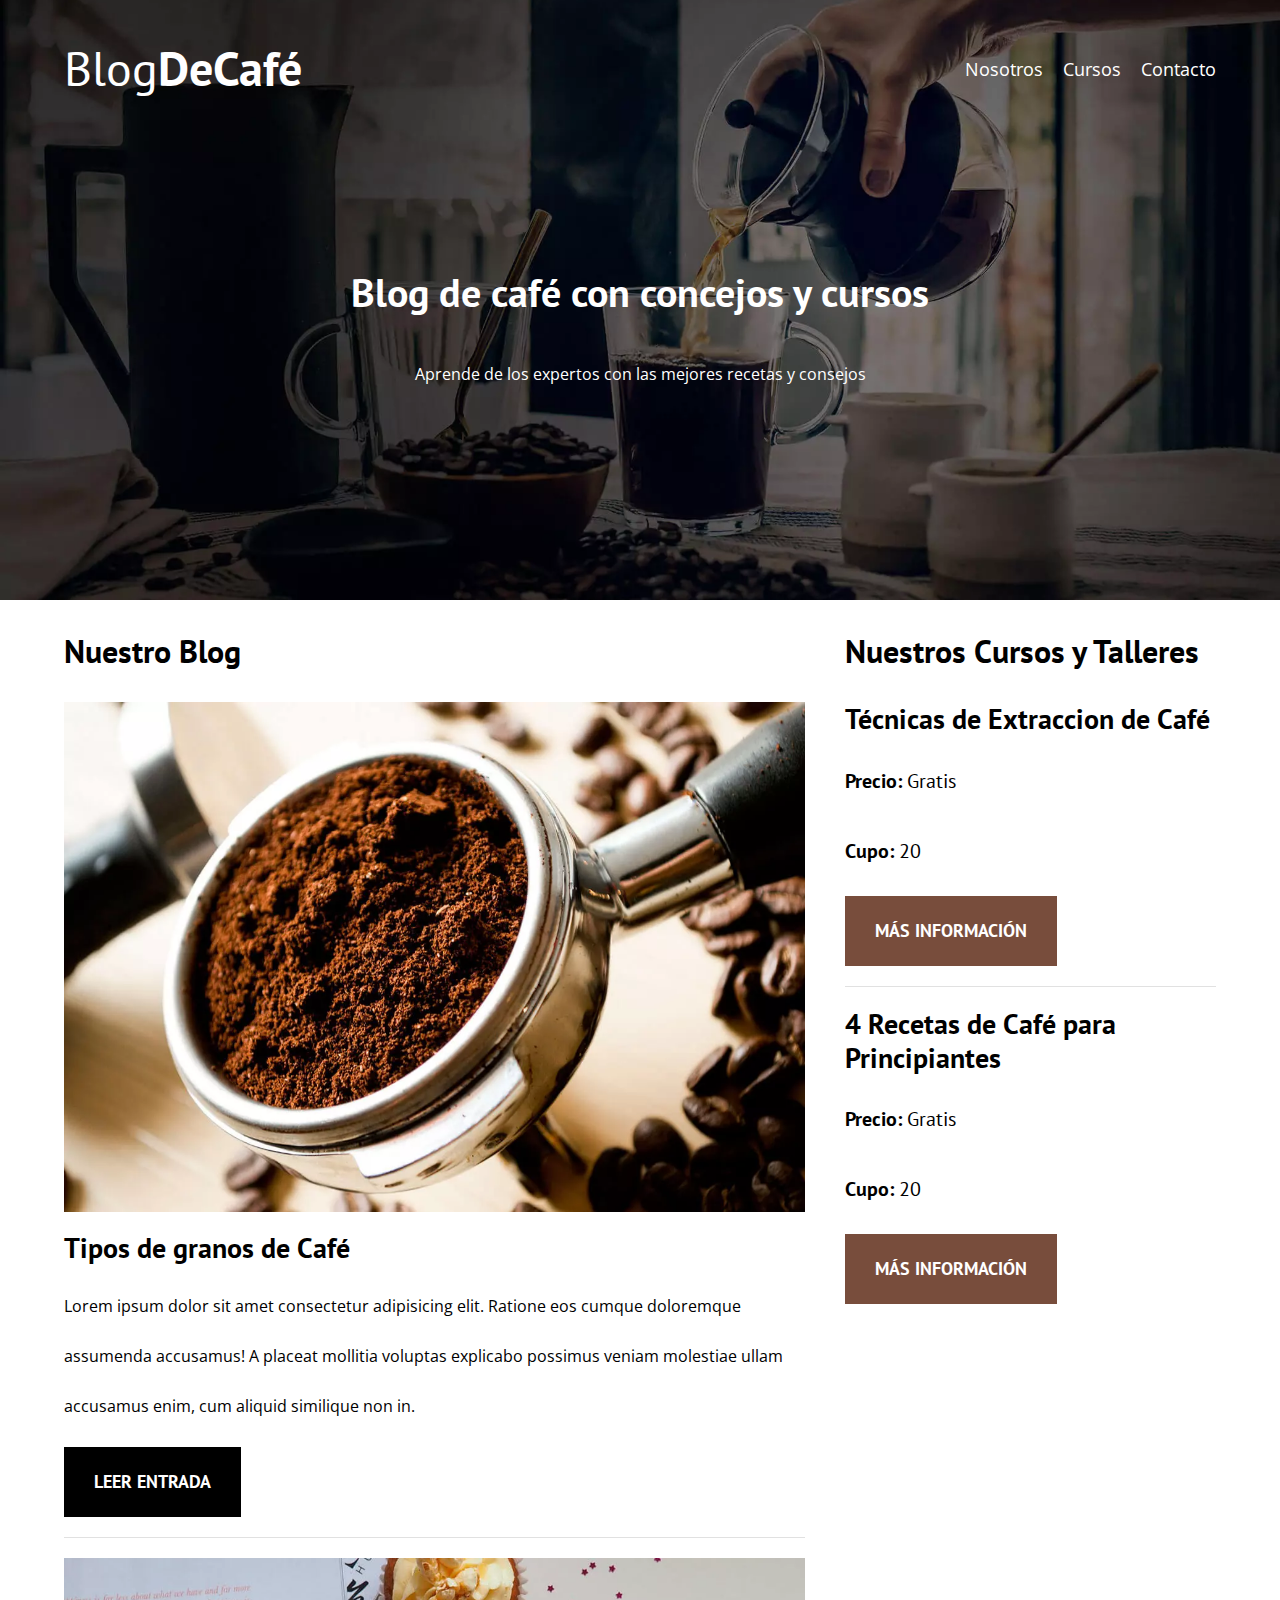
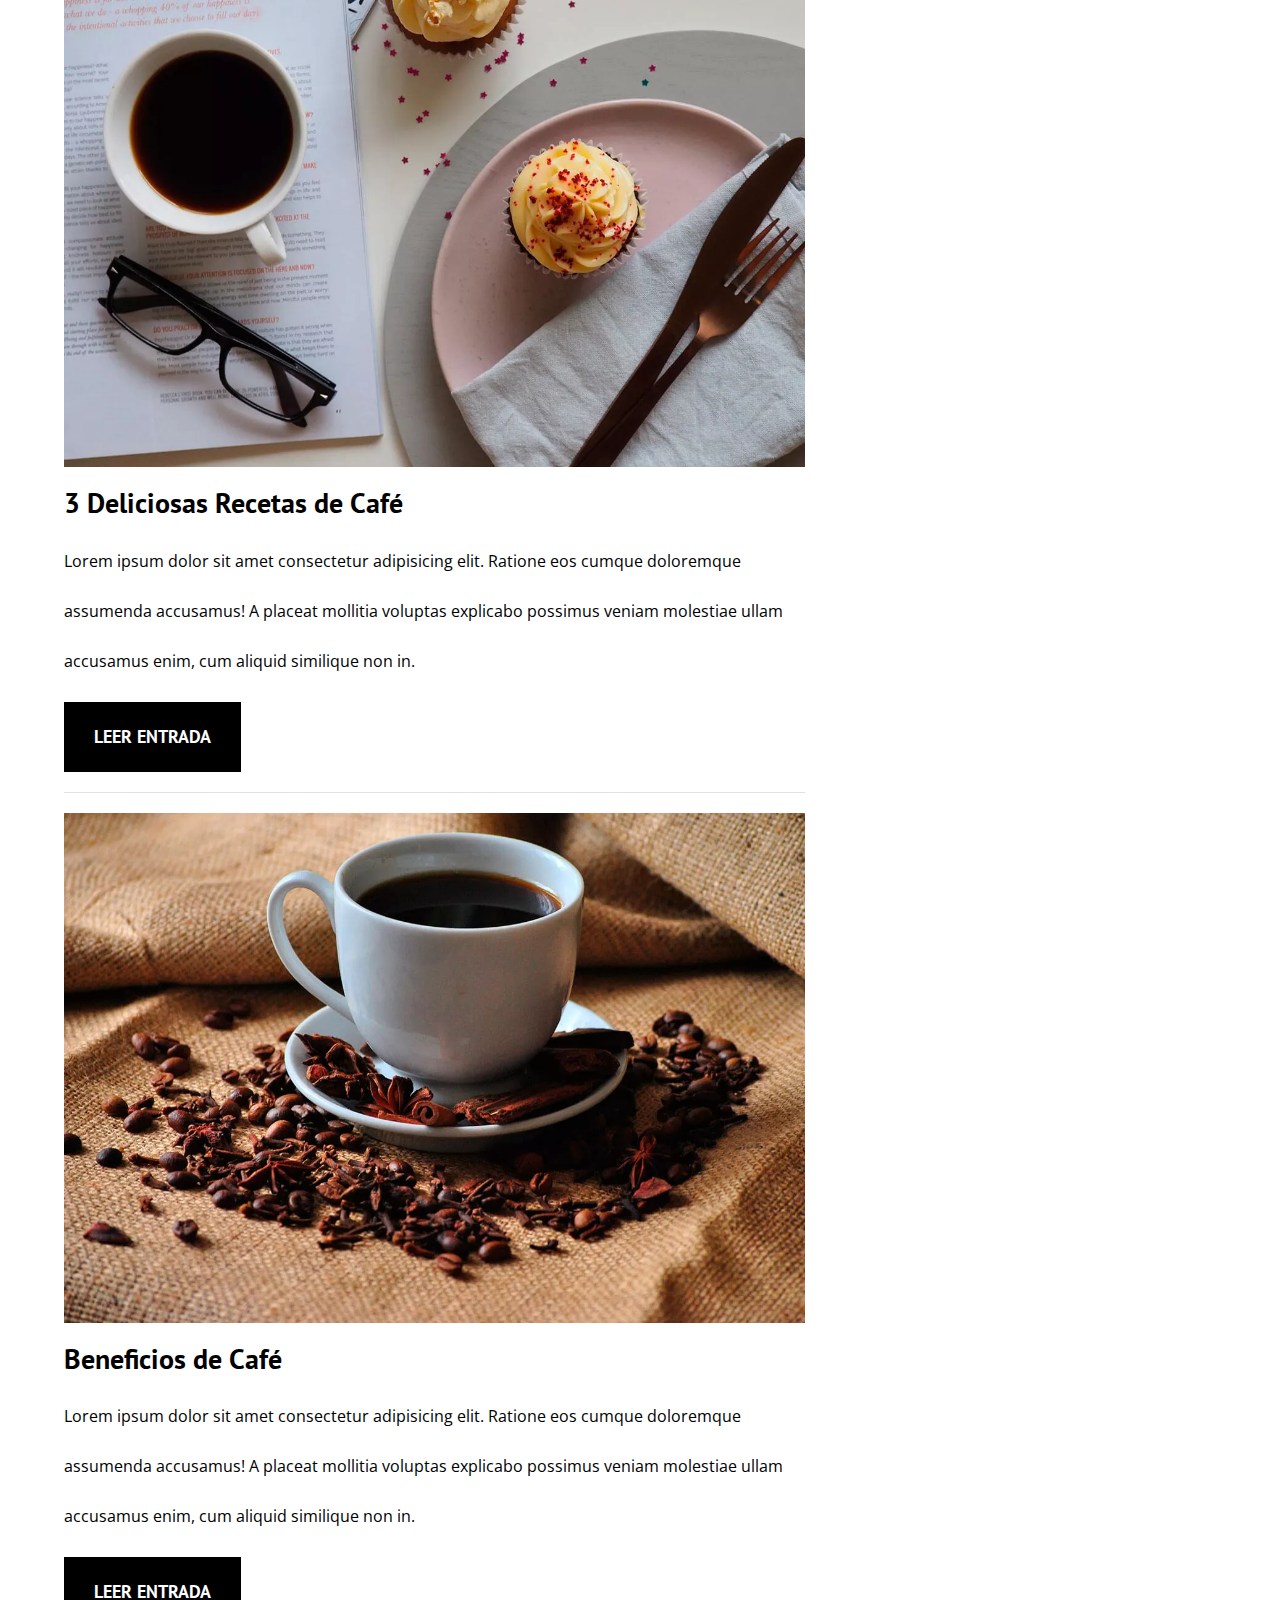
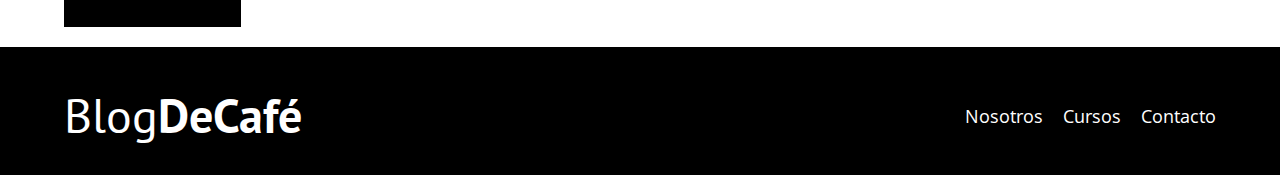
<file: index.html>
<!DOCTYPE html>
<html lang="en">

<head>
    <meta charset="UTF-8">
    <meta http-equiv="X-UA-Compatible" content="IE=edge">
    <meta name="viewport" content="width=device-width, initial-scale=1.0">
    <title>BlogdeCafé</title>

    <!-- Prefetch -->

    <link rel="Prefetch" href="nosotros.html" as="document">

    <!-- Preload -->
    
    <link rel="Preload" href="css/normalice.css" as="style">
    <link rel="stylesheet" href="css/normalice.css">

    <link rel="Preload" href="css/style.css" as="style">
    <link rel="stylesheet" href="css/style.css">

    <link rel="Preload" href="https://fonts.googleapis.com/css2?family=Open+Sans&family=PT+Sans:wght@400;700&display=swap" as="font" crossorigin="crossorigin">
    <link href="https://fonts.googleapis.com/css2?family=Open+Sans&family=PT+Sans:wght@400;700&display=swap" rel="stylesheet"> <!-- fuente-->

    <!--<link rel="Preload" href="img/blog1.jpg" as="image">-->

</head>

<body>
    <header class="header">
        <div class="contenedor">
            <!-- contenedor para que el contenido este centrado y que no se expanda a las orillas -->
            <div class="barra">
                <a class="logo" href="index.html">
                    <h1 class="logo__nombre no-margin centrar-texto">Blog<span class="logo__sombreado">DeCafé</span>
                    </h1>
                </a>
                <nav class="navegacion">
                    <a href="nosotros.html" class="navegacion__enlace">Nosotros</a>
                    <a href="cursos.html" class="navegacion__enlace">Cursos</a>
                    <a href="contactos.html" class="navegacion__enlace">Contacto</a>
                </nav>
            </div>
        </div>
        <div class="header__texto">
            <h2 class="header__texto--h2">Blog de café con concejos y cursos</h2>
            <p>Aprende de los expertos con las mejores recetas y consejos</p>
        </div>
    </header>

    <div class="contenedor contenido-principal">
        <main class="blog">
            <h3>Nuestro Blog</h3>
            <article class="entrada">
                <div class="entrada__imagen">
                    <picture>
                        <source loading="lazy" srcset="img/blog1.webp" type="image/webp">
                        <img loading="lazy" src="img/blog1.jpg" alt="imagen blog">
                    </picture>
                </div>
                <div class="entrada__contenido">
                    <h4 class="no-margin">Tipos de granos de Café</h4>
                    <p>Lorem ipsum dolor sit amet consectetur adipisicing elit. Ratione eos cumque doloremque assumenda
                        accusamus! A placeat mollitia voluptas explicabo possimus veniam molestiae ullam accusamus enim,
                        cum aliquid similique non in.</p>
                        <a href="entrada.html" class="boton boton__primario">Leer Entrada</a>
                </div>
            </article>
            <article class="entrada">
                <div class="entrada__imagen">
                    <picture>
                        <source loading="lazy" srcset="img/blog2.webp" type="image/webp">
                        <img loading="lazy" src="img/blog2.jpg" alt="imagen blog">
                    </picture>
                </div>
                <div class="entrada__contenido">
                    <h4 class="no-margin">3 Deliciosas Recetas de Café</h4>
                    <p>Lorem ipsum dolor sit amet consectetur adipisicing elit. Ratione eos cumque doloremque assumenda
                        accusamus! A placeat mollitia voluptas explicabo possimus veniam molestiae ullam accusamus enim,
                        cum aliquid similique non in.</p>
                        <a href="entrada.html" class="boton boton__primario">Leer Entrada</a>
                </div>
            </article>
            <article class="entrada">
                <div class="entrada__imagen">
                    <picture>
                        <source loading="lazy" srcset="img/blog3.webp" type="image/webp">
                        <img loading="lazy" src="img/blog3.jpg" alt="imagen blog">
                    </picture>
                </div>
                <div class="entrada__contenido">
                    <h4 class="no-margin">Beneficios de Café</h4>
                    <p>Lorem ipsum dolor sit amet consectetur adipisicing elit. Ratione eos cumque doloremque assumenda
                        accusamus! A placeat mollitia voluptas explicabo possimus veniam molestiae ullam accusamus enim,
                        cum aliquid similique non in.</p>
                        <a href="entrada.html" class="boton boton__primario">Leer Entrada</a>
                </div>
            </article>
        </main>
        <aside class="sidebar">
            <!-- porque tiene una barra al lado -->
            <h3>Nuestros Cursos y Talleres</h3>
            <ul class="cursos no-padding">
                <li class="widget-cursos">
                    <h4 class="no-margin">Técnicas de Extraccion de Café</h4>
                    <p class="widget-cursos__label">Precio: 
                        <span class="widget-cursos__info">Gratis</span> <!-- Span es bueno para modificar un p -->
                    </p>
                    <p class="widget-cursos__label">Cupo: 
                        <span class="widget-cursos__info">20</span> <!-- Span es bueno para modificar un p -->
                    </p>
                    <a href="entrada.html" class="boton boton__secundario">Más Información</a>
                </li>
                <li class="widget-cursos">
                    <h4 class="no-margin">4 Recetas de Café para Principiantes</h4>
                    <p class="widget-cursos__label">Precio: 
                        <span class="widget-cursos__info">Gratis</span> <!-- Span es bueno para modificar un p -->
                    </p>
                    <p class="widget-cursos__label">Cupo: 
                        <span class="widget-cursos__info">20</span> <!-- Span es bueno para modificar un p -->
                    </p>
                    <a href="entrada.html" class="boton boton__secundario">Más Información</a>
                </li>
            </ul>
        </aside>
    </div>
    <footer class="footer">
        <!-- se centra el contenido -->
        <div class="contenedor">
            <div class="barra">
                <a class="logo" href="index.html">
                    <h1 class="logo__nombre no-margin centrar-texto">Blog<span class="logo__sombreado">DeCafé</span>
                    </h1>
                </a>
                <nav class="navegacion">
                    <a href="nosotros.html" class="navegacion__enlace">Nosotros</a>
                    <a href="cursos.html" class="navegacion__enlace">Cursos</a>
                    <a href="contactos.html" class="navegacion__enlace">Contacto</a>
                </nav>
            </div>
        </div>
    </footer>
    <!-- Archivos JavaScript -->
    <script src="js/modernizr.js"></script>
</body>
</html>
</file>
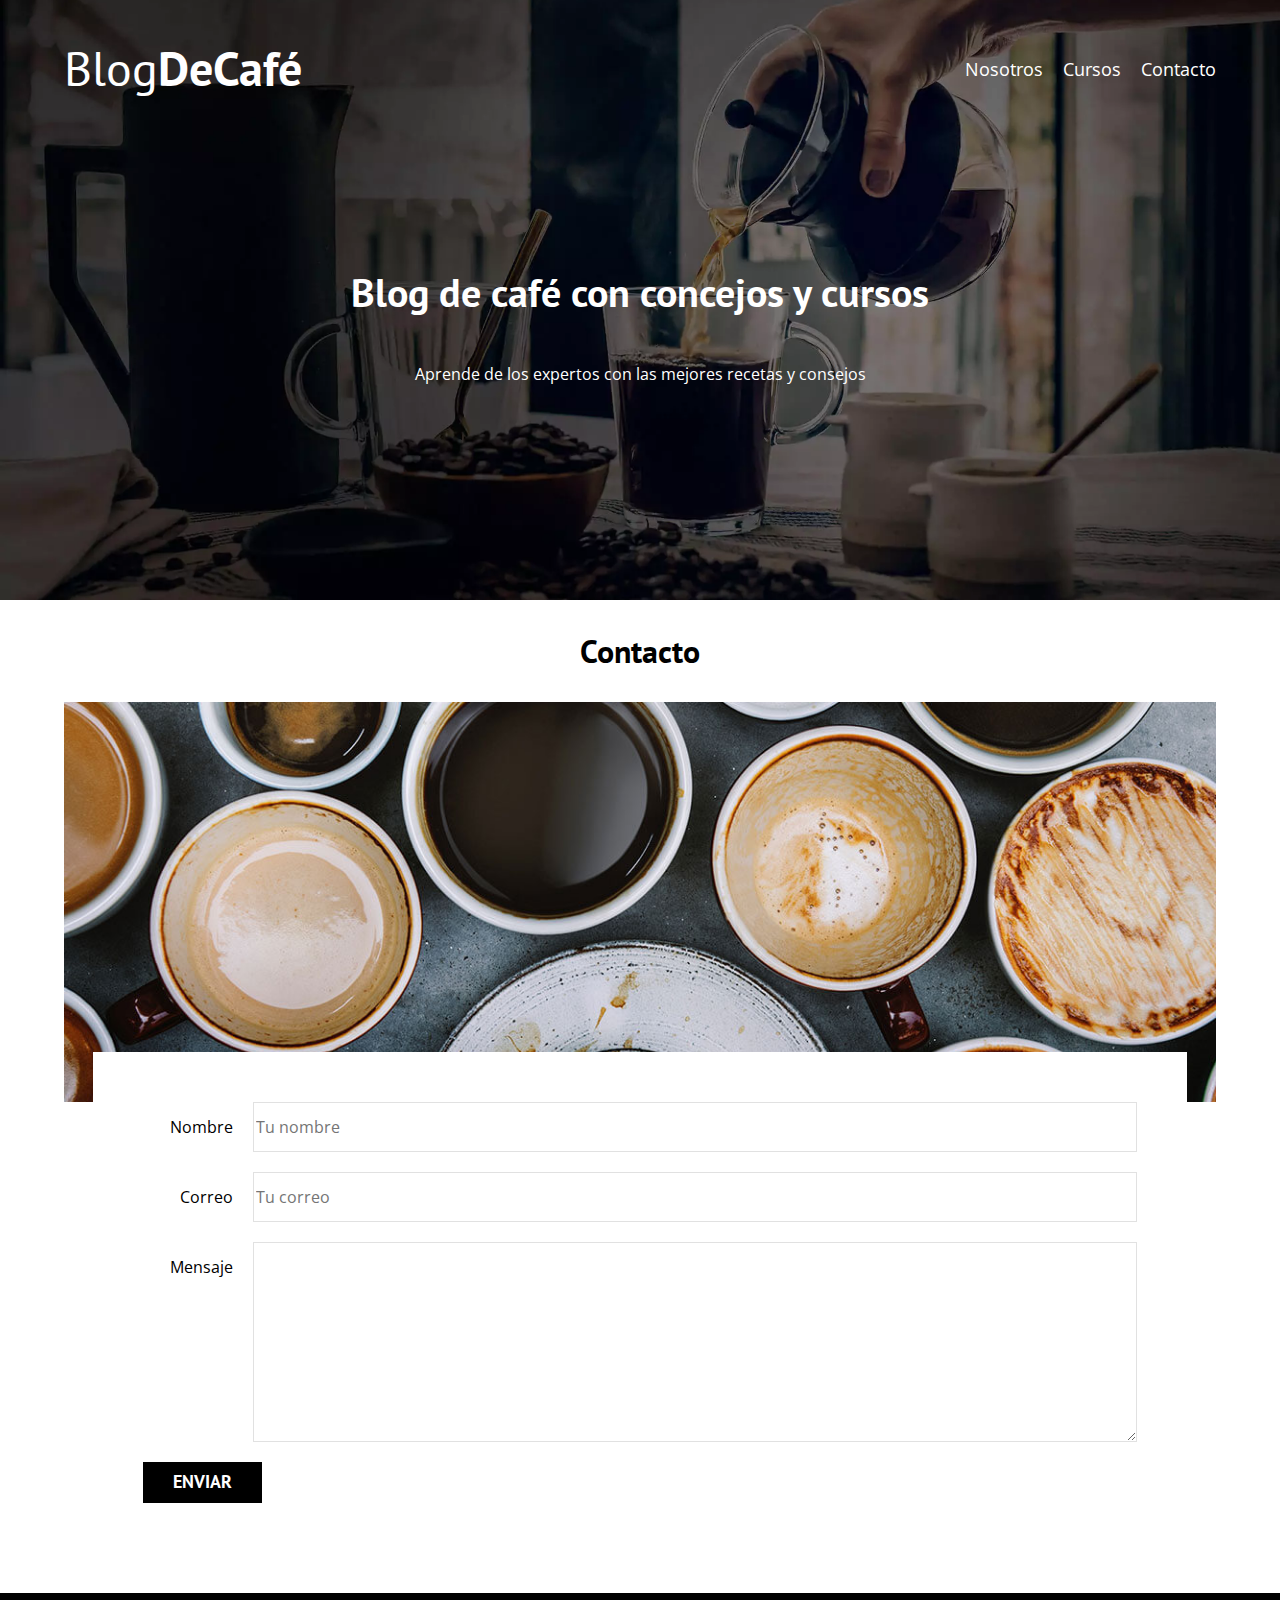
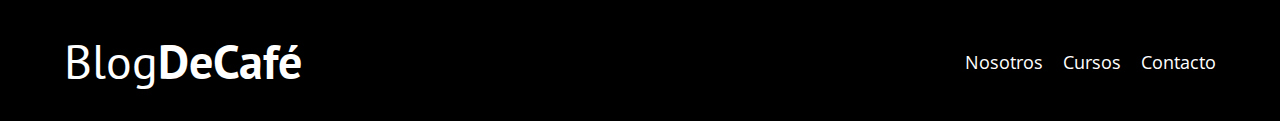
<file: contactos.html>
<!DOCTYPE html>
<html lang="en">

<head>
    <meta charset="UTF-8">
    <meta http-equiv="X-UA-Compatible" content="IE=edge">
    <meta name="viewport" content="width=device-width, initial-scale=1.0">
    <title>BlogdeCafé</title>
    <!-- Preload -->
    
    <link rel="Preload" href="css/normalice.css" as="style">
    <link rel="stylesheet" href="css/normalice.css">

    <link rel="Preload" href="css/style.css" as="style">
    <link rel="stylesheet" href="css/style.css">

    <link rel="Preload" href="https://fonts.googleapis.com/css2?family=Open+Sans&family=PT+Sans:wght@400;700&display=swap" as="font" crossorigin="crossorigin">
    <link href="https://fonts.googleapis.com/css2?family=Open+Sans&family=PT+Sans:wght@400;700&display=swap" rel="stylesheet"> <!-- fuente-->

</head>

<body>

    <header class="header">
        <div class="contenedor">
            <!-- contenedor para que el contenido este centrado y que no se expanda a las orillas -->
            <div class="barra">
                <a class="logo" href="index.html">
                    <h1 class="logo__nombre no-margin centrar-texto">Blog<span class="logo__sombreado">DeCafé</span>
                    </h1>
                </a>
                <nav class="navegacion">
                    <a href="nosotros.html" class="navegacion__enlace">Nosotros</a>
                    <a href="cursos.html" class="navegacion__enlace">Cursos</a>
                    <a href="contactos.html" class="navegacion__enlace">Contacto</a>
                </nav>
            </div>
        </div>
        <div class="header__texto">
            <h2 class="header__texto--h2">Blog de café con concejos y cursos</h2>
            <p>Aprende de los expertos con las mejores recetas y consejos</p>
        </div>
    </header>

    <main class="contenedor">
        <h3 class="centrar-texto">Contacto</h3>
        <div class="contacto-bg"></div>
        <form class="formulario">
            <div class="campo">
                <label class="campo__label" for="nombre">Nombre</label>
                <input 
                    class="campo__field"
                    type="text" 
                    placeholder="Tu nombre" 
                    id="nombre"
                >
            </div>
            <div class="campo">
                <label class="campo__label" for="email">Correo</label>
                <input 
                    class="campo__field"
                    type="email" 
                    placeholder="Tu correo" 
                    id="email"
                >
            </div>
            <div class="campo">
                <label  class="campo__label" for="mensaje">Mensaje</label>
                <textarea
                    class="campo__field campo__field--textarea" 
                    id="mensaje"
                ></textarea>
            </div>
            <div class="campo">
                <input type="submit" value="Enviar" class="boton boton__primario">
            </div>
        </form>
    </main>
    <footer class="footer">
        <!-- se centra el contenido -->
        <div class="contenedor">
            <div class="barra">
                <a class="logo" href="index.html">
                    <h1 class="logo__nombre no-margin centrar-texto">Blog<span class="logo__sombreado">DeCafé</span>
                    </h1>
                </a>
                <nav class="navegacion">
                    <a href="nosotros.html" class="navegacion__enlace">Nosotros</a>
                    <a href="cursos.html" class="navegacion__enlace">Cursos</a>
                    <a href="contactos.html" class="navegacion__enlace">Contacto</a>
                </nav>
            </div>
        </div>
    </footer>
    <!-- Archivos JavaScript -->
    <script src="js/modernizr.js"></script>
</body>

</html>
</file>
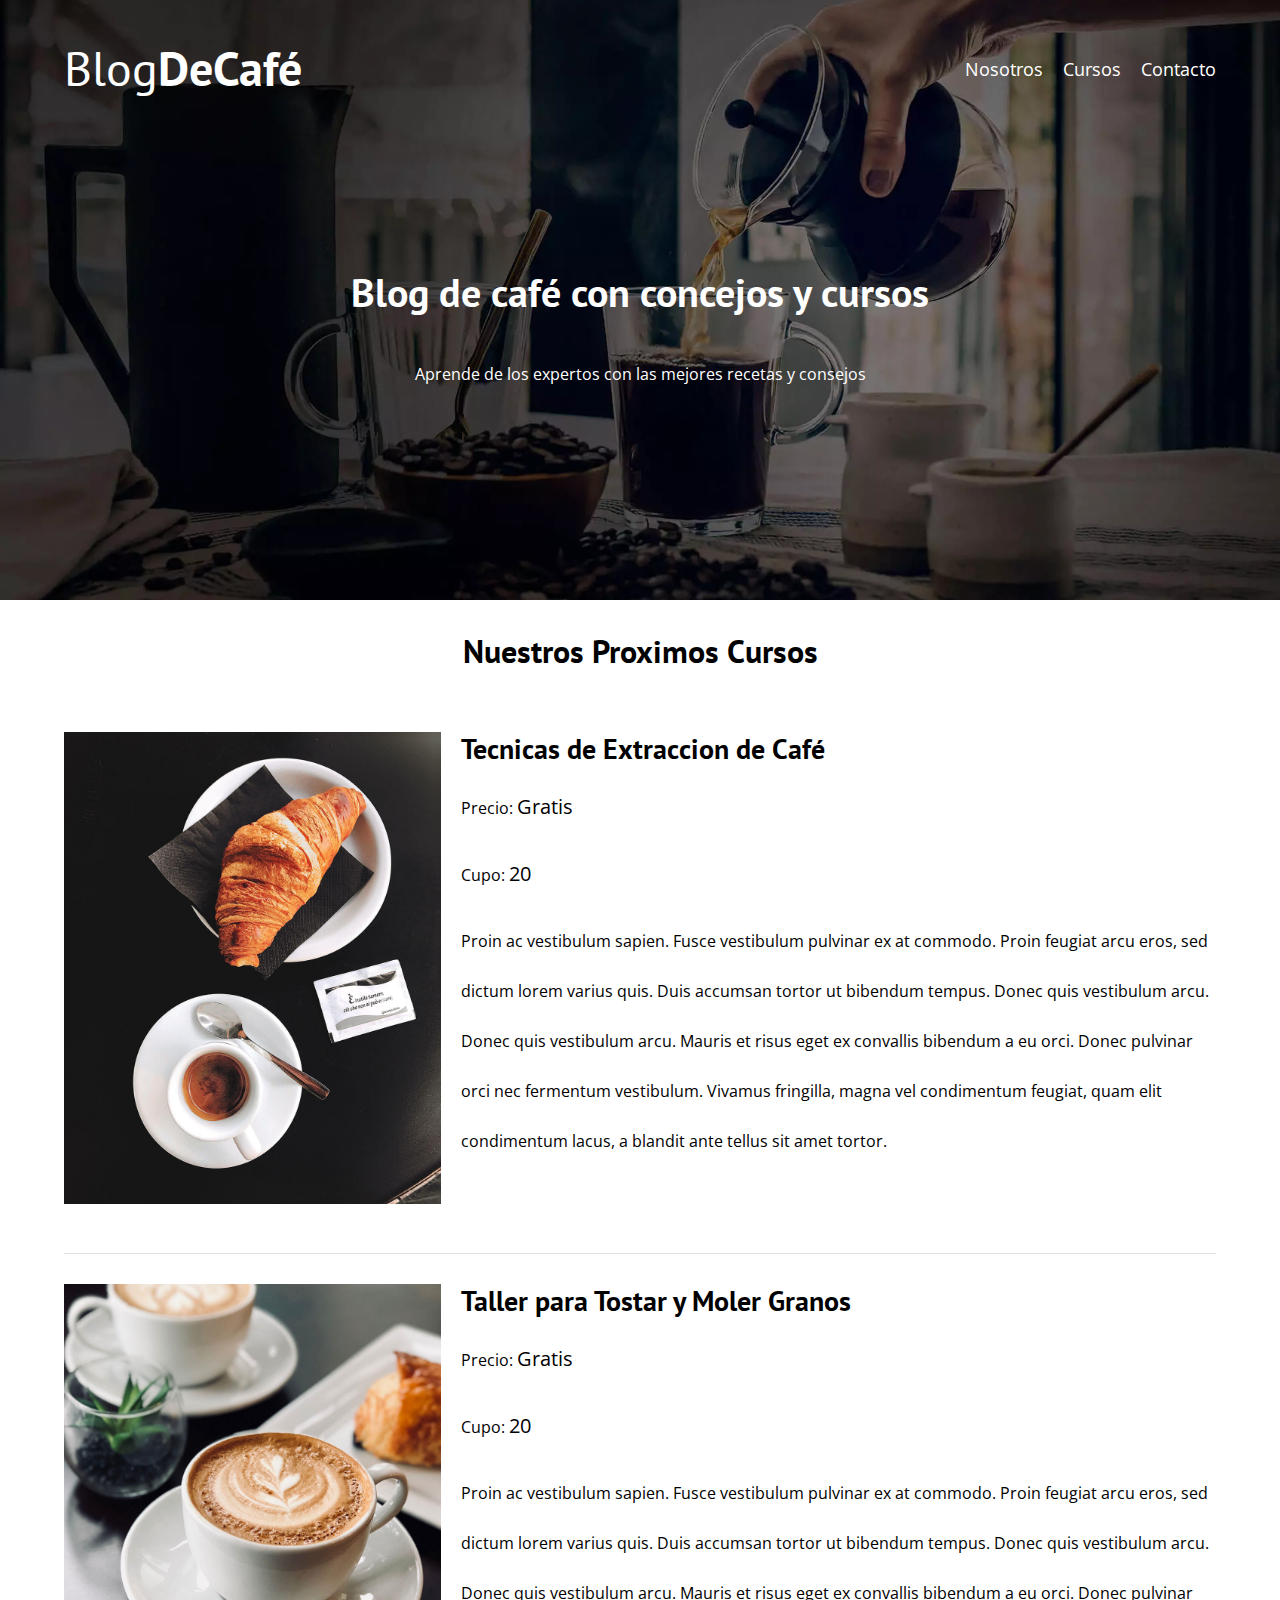
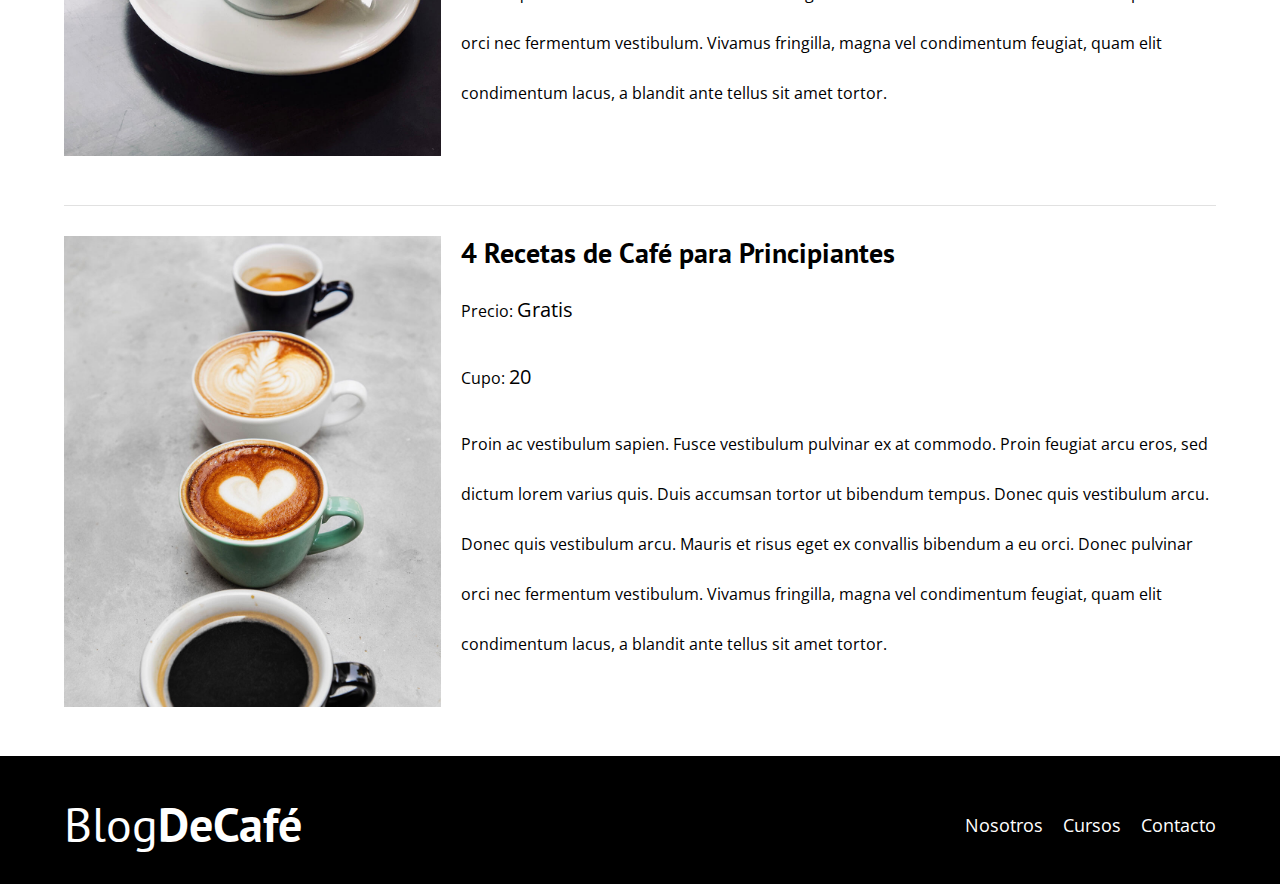
<file: cursos.html>
<!DOCTYPE html>
<html lang="en">

<head>
    <meta charset="UTF-8">
    <meta http-equiv="X-UA-Compatible" content="IE=edge">
    <meta name="viewport" content="width=device-width, initial-scale=1.0">
    <title>BlogdeCafé</title>
    <!-- Preload -->
    
    <link rel="Preload" href="css/normalice.css" as="style">
    <link rel="stylesheet" href="css/normalice.css">

    <link rel="Preload" href="css/style.css" as="style">
    <link rel="stylesheet" href="css/style.css">

    <link rel="Preload" href="https://fonts.googleapis.com/css2?family=Open+Sans&family=PT+Sans:wght@400;700&display=swap" as="font" crossorigin="crossorigin">
    <link href="https://fonts.googleapis.com/css2?family=Open+Sans&family=PT+Sans:wght@400;700&display=swap" rel="stylesheet"> <!-- fuente-->

</head>

<body>

    <header class="header">
        <div class="contenedor">
            <!-- contenedor para que el contenido este centrado y que no se expanda a las orillas -->
            <div class="barra">
                <a class="logo" href="index.html">
                    <h1 class="logo__nombre no-margin centrar-texto">Blog<span class="logo__sombreado">DeCafé</span>
                    </h1>
                </a>
                <nav class="navegacion">
                    <a href="nosotros.html" class="navegacion__enlace">Nosotros</a>
                    <a href="cursos.html" class="navegacion__enlace">Cursos</a>
                    <a href="contactos.html" class="navegacion__enlace">Contacto</a>
                </nav>
            </div>
        </div>
        <div class="header__texto">
            <h2 class="header__texto--h2">Blog de café con concejos y cursos</h2>
            <p>Aprende de los expertos con las mejores recetas y consejos</p>
        </div>
    </header>

    <main class="contenedor">
        <h3 class="centrar-texto">Nuestros Proximos Cursos</h3>

        <div class="curso">
            <div class="curso__imagen">
                <img src="img/curso1.jpg" alt="primer curso">
            </div><!-- cierra curso imagen -->
            <div class="curso__informacion">
                <h4 class="no-margin">Tecnicas de Extraccion de Café</h4>
                <p class="curso__label">Precio:
                    <span class="curso__info">Gratis</span> <!-- Span es bueno para modificar un p -->
                </p>
                <p class="curso__label">Cupo:
                    <span class="curso__info">20</span> <!-- Span es bueno para modificar un p -->
                </p>
                <p class="curso__descripcion">
                    Proin ac vestibulum sapien. Fusce vestibulum pulvinar ex at commodo. Proin feugiat arcu eros, sed
                    dictum lorem varius quis. Duis accumsan tortor ut bibendum tempus. Donec quis vestibulum arcu. Donec
                    quis vestibulum arcu. Mauris et risus eget ex convallis bibendum a eu orci. Donec pulvinar orci nec
                    fermentum vestibulum. Vivamus fringilla, magna vel condimentum feugiat, quam elit condimentum lacus,
                    a blandit ante tellus sit amet tortor.
                </p>
            </div><!-- cierra curso informacion -->
        </div><!-- cierra curso -->

        <div class="curso">
            <div class="curso__imagen">
                <img src="img/curso2.jpg" alt="primer curso">
            </div><!-- cierra curso imagen -->
            <div class="curso__informacion">
                <h4 class="no-margin">Taller para Tostar y Moler Granos</h4>
                <p class="curso__label">Precio:
                    <span class="curso__info">Gratis</span> <!-- Span es bueno para modificar un p -->
                </p>
                <p class="curso__label">Cupo:
                    <span class="curso__info">20</span> <!-- Span es bueno para modificar un p -->
                </p>
                <p class="curso__descripcion">
                    Proin ac vestibulum sapien. Fusce vestibulum pulvinar ex at commodo. Proin feugiat arcu eros, sed
                    dictum lorem varius quis. Duis accumsan tortor ut bibendum tempus. Donec quis vestibulum arcu. Donec
                    quis vestibulum arcu. Mauris et risus eget ex convallis bibendum a eu orci. Donec pulvinar orci nec
                    fermentum vestibulum. Vivamus fringilla, magna vel condimentum feugiat, quam elit condimentum lacus,
                    a blandit ante tellus sit amet tortor.
                </p>
            </div><!-- cierra curso informacion -->
        </div><!-- cierra curso -->

        <div class="curso">
            <div class="curso__imagen">
                <img src="img/curso3.jpg" alt="primer curso">
            </div><!-- cierra curso imagen -->
            <div class="curso__informacion">
                <h4 class="no-margin">4 Recetas de Café para Principiantes</h4>
                <p class="curso__label">Precio:
                    <span class="curso__info">Gratis</span> <!-- Span es bueno para modificar un p -->
                </p>
                <p class="curso__label">Cupo:
                    <span class="curso__info">20</span> <!-- Span es bueno para modificar un p -->
                </p>
                <p class="curso__descripcion">
                    Proin ac vestibulum sapien. Fusce vestibulum pulvinar ex at commodo. Proin feugiat arcu eros, sed
                    dictum lorem varius quis. Duis accumsan tortor ut bibendum tempus. Donec quis vestibulum arcu. Donec
                    quis vestibulum arcu. Mauris et risus eget ex convallis bibendum a eu orci. Donec pulvinar orci nec
                    fermentum vestibulum. Vivamus fringilla, magna vel condimentum feugiat, quam elit condimentum lacus,
                    a blandit ante tellus sit amet tortor.
                </p>
            </div><!-- cierra curso informacion -->
        </div><!-- cierra curso -->
    </main>
    <footer class="footer">
        <!-- se centra el contenido -->
        <div class="contenedor">
            <div class="barra">
                <a class="logo" href="index.html">
                    <h1 class="logo__nombre no-margin centrar-texto">Blog<span class="logo__sombreado">DeCafé</span>
                    </h1>
                </a>
                <nav class="navegacion">
                    <a href="nosotros.html" class="navegacion__enlace">Nosotros</a>
                    <a href="cursos.html" class="navegacion__enlace">Cursos</a>
                    <a href="contactos.html" class="navegacion__enlace">Contacto</a>
                </nav>
            </div>
        </div>
    </footer>
    <!-- Archivos JavaScript -->
    <script src="js/modernizr.js"></script>
</body>

</html>
</file>
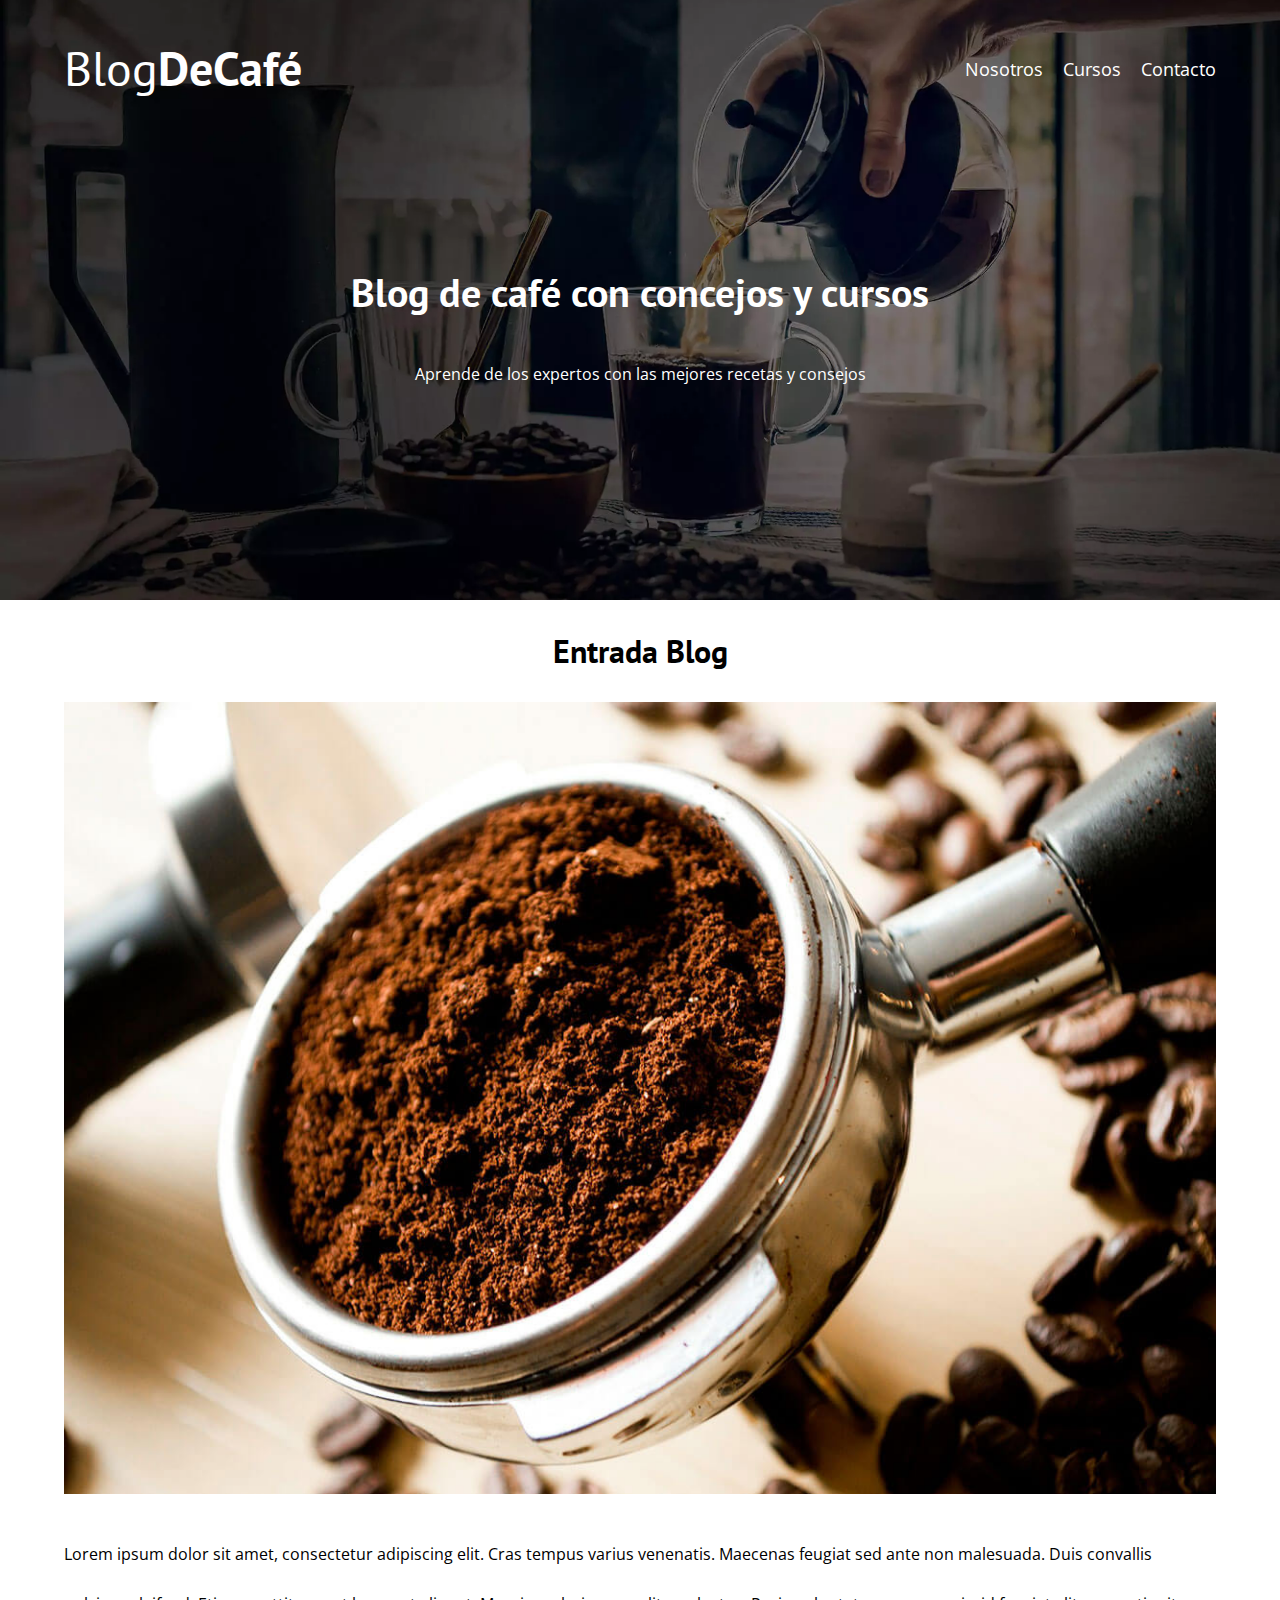
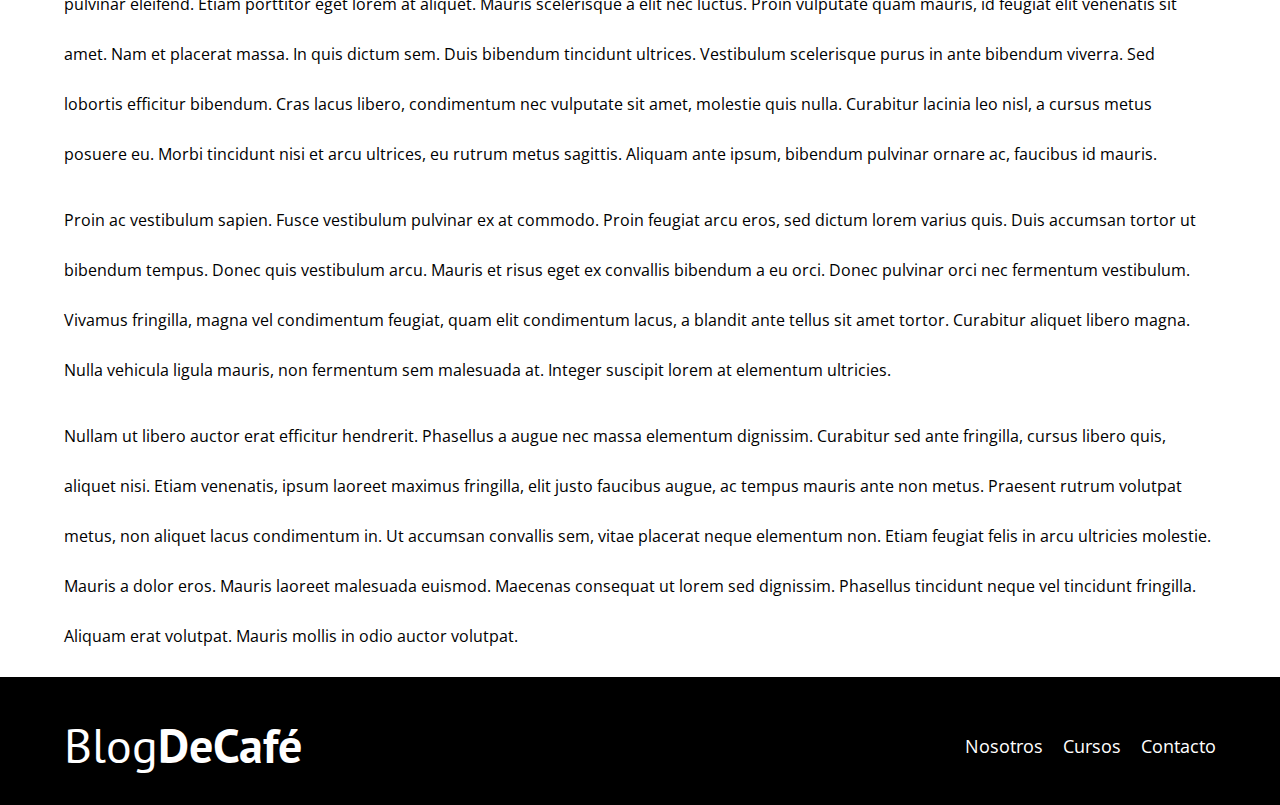
<file: entrada.html>
<!DOCTYPE html>
<html lang="en">

<head>
    <meta charset="UTF-8">
    <meta http-equiv="X-UA-Compatible" content="IE=edge">
    <meta name="viewport" content="width=device-width, initial-scale=1.0">
    <title>BlogdeCafé</title>
    <!-- Preload -->
    
    <link rel="Preload" href="css/normalice.css" as="style">
    <link rel="stylesheet" href="css/normalice.css">

    <link rel="Preload" href="css/style.css" as="style">
    <link rel="stylesheet" href="css/style.css">

    <link rel="Preload" href="https://fonts.googleapis.com/css2?family=Open+Sans&family=PT+Sans:wght@400;700&display=swap" as="font" crossorigin="crossorigin">
    <link href="https://fonts.googleapis.com/css2?family=Open+Sans&family=PT+Sans:wght@400;700&display=swap" rel="stylesheet"> <!-- fuente-->

</head>

<body>

    <header class="header">
        <div class="contenedor">
            <!-- contenedor para que el contenido este centrado y que no se expanda a las orillas -->
            <div class="barra">
                <a class="logo" href="index.html">
                    <h1 class="logo__nombre no-margin centrar-texto">Blog<span class="logo__sombreado">DeCafé</span>
                    </h1>
                </a>
                <nav class="navegacion">
                    <a href="nosotros.html" class="navegacion__enlace">Nosotros</a>
                    <a href="cursos.html" class="navegacion__enlace">Cursos</a>
                    <a href="contactos.html" class="navegacion__enlace">Contacto</a>
                </nav>
            </div>
        </div>
        <div class="header__texto">
            <h2 class="header__texto--h2">Blog de café con concejos y cursos</h2>
            <p>Aprende de los expertos con las mejores recetas y consejos</p>
        </div>
    </header>

    <div class="contenedor">
        <h3 class="centrar-texto">Entrada Blog</h3>
        <div class="entrada__imagen">
            <img src="img/blog1.jpg" alt="imagen blog">
        </div>
        <p>
            Lorem ipsum dolor sit amet, consectetur adipiscing elit. Cras tempus varius venenatis. Maecenas feugiat sed
            ante non malesuada. Duis convallis pulvinar eleifend. Etiam porttitor eget lorem at aliquet. Mauris
            scelerisque a elit nec luctus. Proin vulputate quam mauris, id feugiat elit venenatis sit amet. Nam et
            placerat massa. In quis dictum sem. Duis bibendum tincidunt ultrices. Vestibulum scelerisque purus in ante
            bibendum viverra. Sed lobortis efficitur bibendum. Cras lacus libero, condimentum nec vulputate sit amet,
            molestie quis nulla. Curabitur lacinia leo nisl, a cursus metus posuere eu. Morbi tincidunt nisi et arcu
            ultrices, eu rutrum metus sagittis. Aliquam ante ipsum, bibendum pulvinar ornare ac, faucibus id mauris.
        </p>
        <p>
            Proin ac vestibulum sapien. Fusce vestibulum pulvinar ex at commodo. Proin feugiat arcu eros, sed dictum
            lorem varius quis. Duis accumsan tortor ut bibendum tempus. Donec quis vestibulum arcu. Mauris et risus eget
            ex convallis bibendum a eu orci. Donec pulvinar orci nec fermentum vestibulum. Vivamus fringilla, magna vel
            condimentum feugiat, quam elit condimentum lacus, a blandit ante tellus sit amet tortor. Curabitur aliquet
            libero magna. Nulla vehicula ligula mauris, non fermentum sem malesuada at. Integer suscipit lorem at
            elementum ultricies.
        </p>
        <p>
            Nullam ut libero auctor erat efficitur hendrerit. Phasellus a augue nec massa elementum dignissim. Curabitur
            sed ante fringilla, cursus libero quis, aliquet nisi. Etiam venenatis, ipsum laoreet maximus fringilla, elit
            justo faucibus augue, ac tempus mauris ante non metus. Praesent rutrum volutpat metus, non aliquet lacus
            condimentum in. Ut accumsan convallis sem, vitae placerat neque elementum non. Etiam feugiat felis in arcu
            ultricies molestie. Mauris a dolor eros. Mauris laoreet malesuada euismod. Maecenas consequat ut lorem sed
            dignissim. Phasellus tincidunt neque vel tincidunt fringilla. Aliquam erat volutpat. Mauris mollis in odio
            auctor volutpat.
        </p>
    </div>
    <footer class="footer">
        <!-- se centra el contenido -->
        <div class="contenedor">
            <div class="barra">
                <a class="logo" href="index.html">
                    <h1 class="logo__nombre no-margin centrar-texto">Blog<span class="logo__sombreado">DeCafé</span>
                    </h1>
                </a>
                <nav class="navegacion">
                    <a href="nosotros.html" class="navegacion__enlace">Nosotros</a>
                    <a href="cursos.html" class="navegacion__enlace">Cursos</a>
                    <a href="contactos.html" class="navegacion__enlace">Contacto</a>
                </nav>
            </div>
        </div>
    </footer>
    <!-- Archivos JavaScript -->
    <script src="js/modernizr.js"></script>
</body>

</html>
</file>
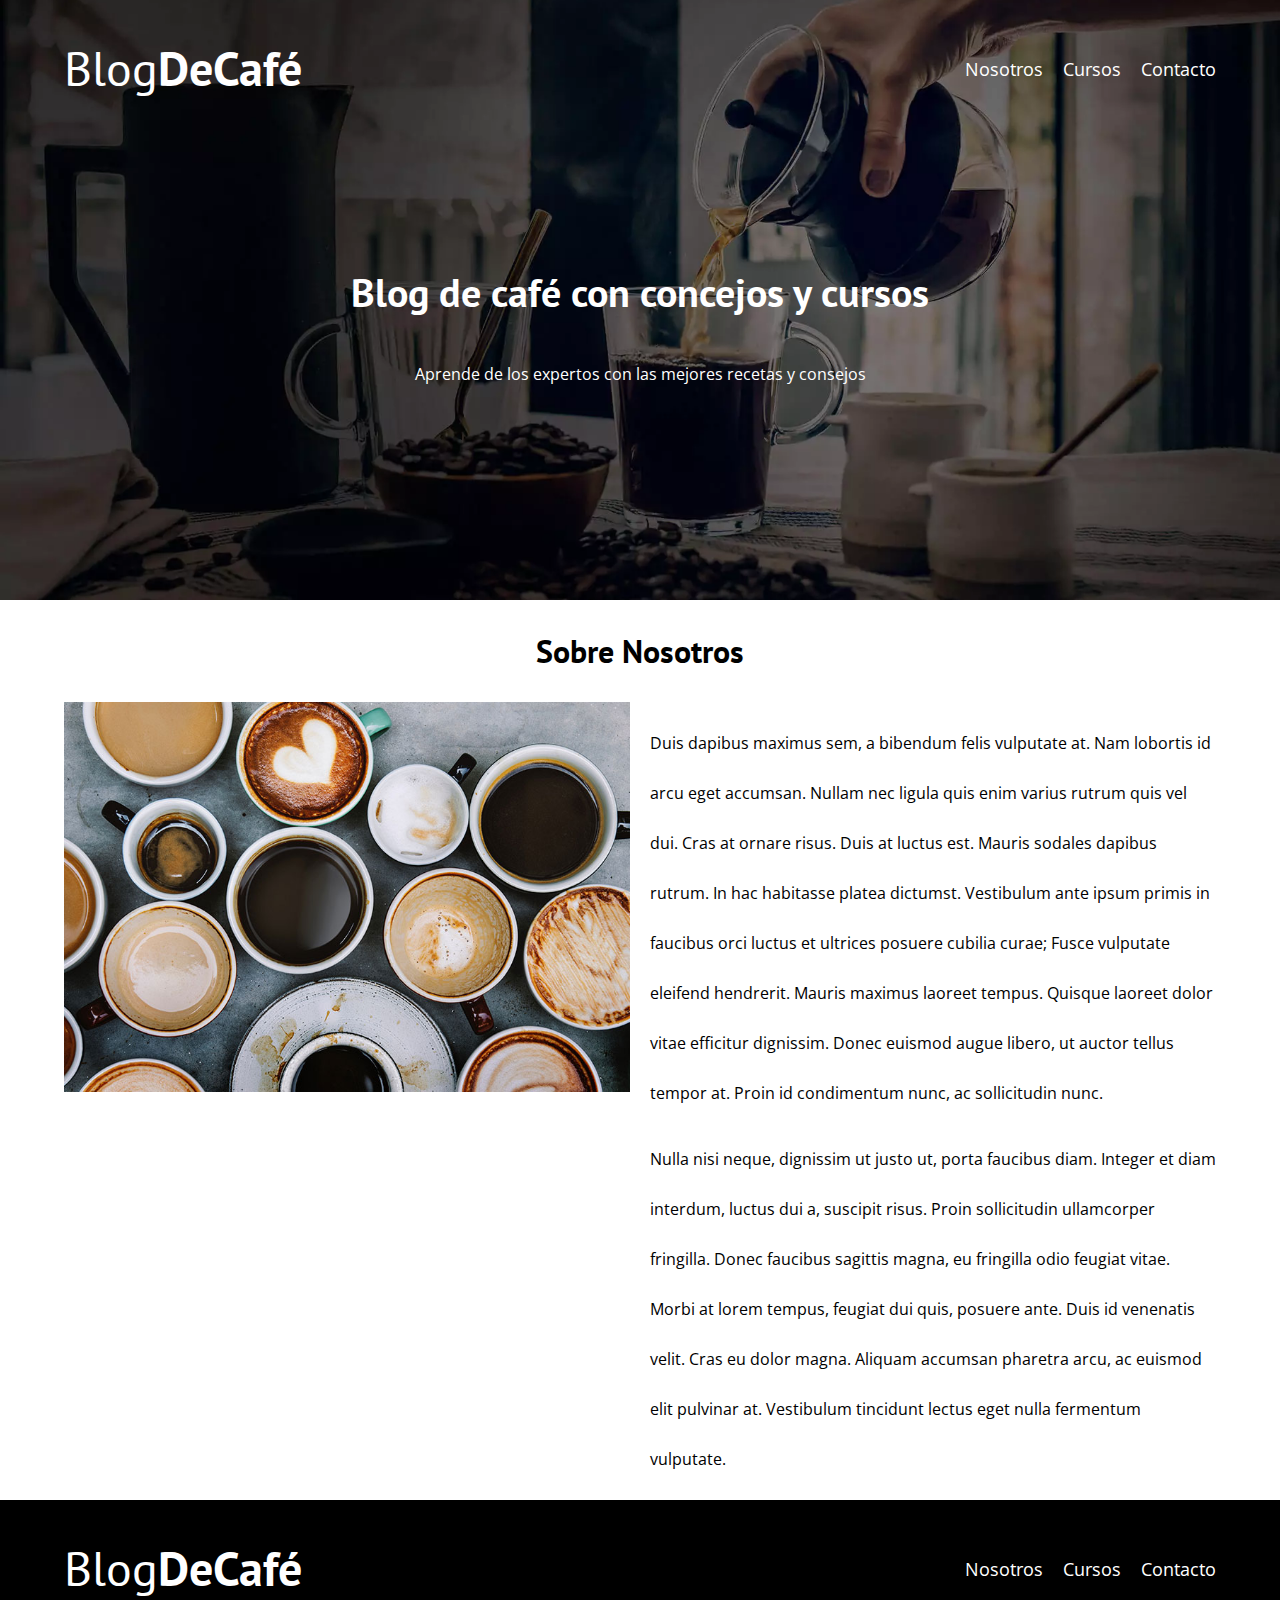
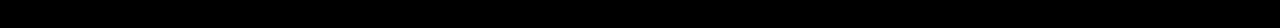
<file: nosotros.html>
<!DOCTYPE html>
<html lang="en">

<head>
    <meta charset="UTF-8">
    <meta http-equiv="X-UA-Compatible" content="IE=edge">
    <meta name="viewport" content="width=device-width, initial-scale=1.0">
    <title>BlogdeCafé</title>
    <!-- Preload -->
    
    <link rel="Preload" href="css/normalice.css" as="style">
    <link rel="stylesheet" href="css/normalice.css">

    <link rel="Preload" href="css/style.css" as="style">
    <link rel="stylesheet" href="css/style.css">

    <link rel="Preload" href="https://fonts.googleapis.com/css2?family=Open+Sans&family=PT+Sans:wght@400;700&display=swap" as="font" crossorigin="crossorigin">
    <link href="https://fonts.googleapis.com/css2?family=Open+Sans&family=PT+Sans:wght@400;700&display=swap" rel="stylesheet"> <!-- fuente-->

</head>

<body>

    <header class="header">
        <div class="contenedor">
            <!-- contenedor para que el contenido este centrado y que no se expanda a las orillas -->
            <div class="barra">
                <a class="logo" href="index.html">
                    <h1 class="logo__nombre no-margin centrar-texto">Blog<span class="logo__sombreado">DeCafé</span>
                    </h1>
                </a>
                <nav class="navegacion">
                    <a href="nosotros.html" class="navegacion__enlace">Nosotros</a>
                    <a href="cursos.html" class="navegacion__enlace">Cursos</a>
                    <a href="contactos.html" class="navegacion__enlace">Contacto</a>
                </nav>
            </div>
        </div>
        <div class="header__texto">
            <h2 class="header__texto--h2">Blog de café con concejos y cursos</h2>
            <p>Aprende de los expertos con las mejores recetas y consejos</p>
        </div>
    </header>

    <main class="contenedor">
        <h3 class="centrar-texto">Sobre Nosotros</h3>
        <div class="sobre-nosotros">
            <div class="sobre-nosotros__imagen">
                <img src="img/nosotros.jpg" alt="imagen">
            </div>
            <div class="sobre-nosotros__texto">
                <p>Duis dapibus maximus sem, a bibendum felis vulputate at. Nam lobortis id arcu eget accumsan. Nullam nec
                ligula quis enim varius rutrum quis vel dui. Cras at ornare risus. Duis at luctus est. Mauris sodales
                dapibus rutrum. In hac habitasse platea dictumst. Vestibulum ante ipsum primis in faucibus orci luctus
                et ultrices posuere cubilia curae; Fusce vulputate eleifend hendrerit. Mauris maximus laoreet tempus.
                Quisque laoreet dolor vitae efficitur dignissim. Donec euismod augue libero, ut auctor tellus tempor at.
                Proin id condimentum nunc, ac sollicitudin nunc.</p>

                <p>Nulla nisi neque, dignissim ut justo ut, porta faucibus diam. Integer et diam interdum, luctus dui a,
                suscipit risus. Proin sollicitudin ullamcorper fringilla. Donec faucibus sagittis magna, eu fringilla
                odio feugiat vitae. Morbi at lorem tempus, feugiat dui quis, posuere ante. Duis id venenatis velit. Cras
                eu dolor magna. Aliquam accumsan pharetra arcu, ac euismod elit pulvinar at. Vestibulum tincidunt lectus
                eget nulla fermentum vulputate.</p>
            </div>
        </div>
    </main>
    <footer class="footer">
        <!-- se centra el contenido -->
        <div class="contenedor">
            <div class="barra">
                <a class="logo" href="index.html">
                    <h1 class="logo__nombre no-margin centrar-texto">Blog<span class="logo__sombreado">DeCafé</span>
                    </h1>
                </a>
                <nav class="navegacion">
                    <a href="nosotros.html" class="navegacion__enlace">Nosotros</a>
                    <a href="cursos.html" class="navegacion__enlace">Cursos</a>
                    <a href="contactos.html" class="navegacion__enlace">Contacto</a>
                </nav>
            </div>
        </div>
    </footer>
    <!-- Archivos JavaScript -->
    <script src="js/modernizr.js"></script>
</body>

</html>
</file>
<file: css/style.css>
/* Selectores Generales */

:root {
    --fuenteTitulos: 'PT Sans', sans-serif;
    --fuenteParrafos: 'Open sans', sans-serif;

    --colorPrimario: #784D3C;
    --colorBlanco: #FFFFFF;
    --colorNegro: #000000;
    --colorClaro: #E1E1E1;

}

html {
    box-sizing: border-box; /* para que el padding margin etc... no afecte el ancho de los elementos */
    font-size: 62.5%; /* para que 1 rem = 10 px */ 
}

*, *:before, *:after {
    box-sizing: inherit; /* hereda del elemento padre que es el html */
}

body {
    font-family: var(--fuenteParrafos);
    font-size: 1.6rem; /* tamaño de la fuente */
    line-height: 5rem; /* interlineado */
}

/* cuando se usa mas de una vez se pone en globales */ 
/* Globales */

.contenedor {
    max-width: 120rem;
    width: 90%; 
    /*width: min(90%, 120rem);*/
    margin: 0 auto;
}

a{
    text-decoration: none; /* se quita el interlineado a los enlaces */
}

h1, h2, h3, h4 {
    font-family: var(--fuenteTitulos); /* usan la misma fuente */
    line-height: 1.2;
}

h1 {
    font-size: 4.8rem; /*diferente tamaño en cada heading*/
}

h2 {
    font-size: 4rem;
}

h3 {
    font-size: 3.2rem;
}

h4 {
    font-size: 2.8rem;
}

img {
    max-width: 100%;
}

/* Utilidades */

.no-margin {
    margin: 0; /* para quitarle la margen */
}

.no-padding {
    padding: 0; /* para quitarle el padding */
}

.centrar-texto {
    text-align: center;
}

/* Clase Header */

.webp .header {
    background-image: url(../img/banner.webp);/* Para una imagen de fondo */
}

.no-webp .header {
    background-image: url(../img/banner.jpg);/* Para una imagen de fondo */
}

.header {
    height: 60rem; /* para darle una altura a la imagen y se vea */
    background-size: cover; /* Para que tome todo el espacio disponible la imagen */
    background-repeat: no-repeat; /* para que no se repita la imagen */
    background-position: center center; /* para que fluya en el centro cuando la imagen este mas pequeña centrandola vertical y horizontalmente */
}

.header__texto {
    text-align: center; /* centra el texto */
    color: var(--colorBlanco); /* da color blanco al texto */
    margin-top: 5rem;
}

@media (min-width: 768px) {
    .header__texto {
        margin-top: 15rem;
    }
}

.header__texto--h2{
    padding-top: 2rem;
}

/* Barra de Navegacion */

.barra {
    padding-top: 4rem;
}

@media (min-width: 768px) {
    .barra {
        display: flex;
        justify-content: space-between; /* le da espacio al titulo y a la barra de navegacion */
        align-items: center; /* alinea horizontalemente */
    }
}

.logo {
    color: var(--colorBlanco);
}

.logo__nombre {
    font-weight: 400;
}

.logo__sombreado {
    font-weight: 700;
}

.navegacion__enlace {
    display: block; /* para que se muestre un elemento debajo del otro */
    text-align: center;
    font-size: 1.8rem;
    color: var(--colorBlanco);
}

@media (min-width: 768px) {
    .navegacion {
        display: flex; /* ajusta la navegacion con flex por defecto la alinea */
        gap: 2rem;
    }
}

/* Contenido Principal */

@media (min-width: 768px) {
    .contenido-principal {
        display: grid;
        grid-template-columns: 2fr 1fr; /* para dividir el contenido */
        column-gap: 4rem;
    }
}

.entrada {
    border-bottom: 1px solid var(--colorClaro);
    margin-bottom: 2rem;
}

.entrada:last-of-type {
    border: none;
    margin-bottom: 0;
}

.boton {
    display: block; /* para que en un dispositivo movil se vea completo */
    font-family: var(--fuenteTitulos);
    color: var(--colorBlanco);
    text-align: center;
    padding: 1rem 3rem;
    font-size: 1.8rem;
    text-transform: uppercase;
    font-weight: 700;
    margin-bottom: 2rem;
    border: none;
}

@media (min-width: 768px) {
    .boton {
        display: inline-block; /* no permite poner margin ni widht a un elemento toma lo necesario para el elemento */
    }
}

.boton:hover {
    cursor: pointer;
}

.boton__primario {
    background-color: var(--colorNegro);
}

.boton__secundario {
    background-color: var(--colorPrimario);
}

.cursos {
    list-style: none;
}

.widget-cursos {
    border-bottom: 1px solid var(--colorClaro);
    margin-bottom: 2rem;
}

.widget-cursos:last-of-type {
    border: none;
    margin-bottom: 0;
}

.widget-cursos__label,
.cursos__label {
    font-family: var(--fuenteTitulos);
    font-weight: 700;
}

.widget-cursos__info, 
.curso__info {
    font-weight: 400;
}

.widget-cursos__label,
.widget-cursos__info,
.cursos__label,
.curso__info {
    font-size: 2rem;
}

.footer {
    background-color: var(--colorNegro);
    padding-bottom: 3rem;
}

/** nosotros **/

@media (min-width: 768px) {
    /* con flexbox */
    .sobre-nosotros {
        display: flex;
        /*gap: 2rem;*/
        /* para dar espacio entre elementos */
        justify-content: space-between;
    }
    .sobre-nosotros__imagen,
    .sobre-nosotros__texto {
        flex-basis: 50%;
        /* para no usar gap ya que no es soportado en todos los navegadores */
        flex-basis: calc(50% - 1rem);
    }
    /* con grid */
    /*.sobre-nosotros {
        display: grid;
        grid-template-columns: repeat(2, 1fr);
        column-gap: 2rem;
    }*/
}


/* cursos */

.curso {
    padding: 3rem 0;
    /* genera una linea de separacion */
    border-bottom: 1px solid var(--colorClaro);
}

.curso:last-of-type {
    border: none;
}

@media (min-width: 768px){
    .curso {
        display: grid;
        grid-template-columns: 1fr 2fr;
        column-gap: 2rem;
    }
}


/** contacto **/
.contacto-bg {
    background-image: url(../img/contacto.jpg);
    /** para verlo se debe definir una altura **/
    height: 40rem;
    background-size: cover;
    background-repeat: no-repeat;
}

.formulario {
    background-color: var(--colorBlanco);
    /* para subir un poco el formulario */
    margin: -5rem auto 0 auto;
    /* lo que ocupa */
    width: 95%;
    padding: 5rem;
}

.campo {
    display: flex;
    margin-bottom: 2rem;
    gap: 2rem;
}

.campo__label {
    flex: 0 0 9rem;
    text-align: right;
}

.campo__field {
    flex: 1;
    border: 1px solid var(--colorClaro);
}

.campo__field--textarea {
    height: 20rem;
}
</file>
<file: css/normalice.css>
/*! normalize.css v8.0.1 | MIT License | github.com/necolas/normalize.css */

/* Document
   ========================================================================== */

/**
 * 1. Correct the line height in all browsers.
 * 2. Prevent adjustments of font size after orientation changes in iOS.
 */

 html {
    line-height: 1.15; /* 1 */
    -webkit-text-size-adjust: 100%; /* 2 */
  }
  
  /* Sections
     ========================================================================== */
  
  /**
   * Remove the margin in all browsers.
   */
  
  body {
    margin: 0;
  }
  
  /**
   * Render the `main` element consistently in IE.
   */
  
  main {
    display: block;
  }
  
  /**
   * Correct the font size and margin on `h1` elements within `section` and
   * `article` contexts in Chrome, Firefox, and Safari.
   */
  
  h1 {
    font-size: 2em;
    margin: 0.67em 0;
  }
  
  /* Grouping content
     ========================================================================== */
  
  /**
   * 1. Add the correct box sizing in Firefox.
   * 2. Show the overflow in Edge and IE.
   */
  
  hr {
    box-sizing: content-box; /* 1 */
    height: 0; /* 1 */
    overflow: visible; /* 2 */
  }
  
  /**
   * 1. Correct the inheritance and scaling of font size in all browsers.
   * 2. Correct the odd `em` font sizing in all browsers.
   */
  
  pre {
    font-family: monospace, monospace; /* 1 */
    font-size: 1em; /* 2 */
  }
  
  /* Text-level semantics
     ========================================================================== */
  
  /**
   * Remove the gray background on active links in IE 10.
   */
  
  a {
    background-color: transparent;
  }
  
  /**
   * 1. Remove the bottom border in Chrome 57-
   * 2. Add the correct text decoration in Chrome, Edge, IE, Opera, and Safari.
   */
  
  abbr[title] {
    border-bottom: none; /* 1 */
    text-decoration: underline; /* 2 */
    text-decoration: underline dotted; /* 2 */
  }
  
  /**
   * Add the correct font weight in Chrome, Edge, and Safari.
   */
  
  b,
  strong {
    font-weight: bolder;
  }
  
  /**
   * 1. Correct the inheritance and scaling of font size in all browsers.
   * 2. Correct the odd `em` font sizing in all browsers.
   */
  
  code,
  kbd,
  samp {
    font-family: monospace, monospace; /* 1 */
    font-size: 1em; /* 2 */
  }
  
  /**
   * Add the correct font size in all browsers.
   */
  
  small {
    font-size: 80%;
  }
  
  /**
   * Prevent `sub` and `sup` elements from affecting the line height in
   * all browsers.
   */
  
  sub,
  sup {
    font-size: 75%;
    line-height: 0;
    position: relative;
    vertical-align: baseline;
  }
  
  sub {
    bottom: -0.25em;
  }
  
  sup {
    top: -0.5em;
  }
  
  /* Embedded content
     ========================================================================== */
  
  /**
   * Remove the border on images inside links in IE 10.
   */
  
  img {
    border-style: none;
  }
  
  /* Forms
     ========================================================================== */
  
  /**
   * 1. Change the font styles in all browsers.
   * 2. Remove the margin in Firefox and Safari.
   */
  
  button,
  input,
  optgroup,
  select,
  textarea {
    font-family: inherit; /* 1 */
    font-size: 100%; /* 1 */
    line-height: 1.15; /* 1 */
    margin: 0; /* 2 */
  }
  
  /**
   * Show the overflow in IE.
   * 1. Show the overflow in Edge.
   */
  
  button,
  input { /* 1 */
    overflow: visible;
  }
  
  /**
   * Remove the inheritance of text transform in Edge, Firefox, and IE.
   * 1. Remove the inheritance of text transform in Firefox.
   */
  
  button,
  select { /* 1 */
    text-transform: none;
  }
  
  /**
   * Correct the inability to style clickable types in iOS and Safari.
   */
  
  button,
  [type="button"],
  [type="reset"],
  [type="submit"] {
    -webkit-appearance: button;
  }
  
  /**
   * Remove the inner border and padding in Firefox.
   */
  
  button::-moz-focus-inner,
  [type="button"]::-moz-focus-inner,
  [type="reset"]::-moz-focus-inner,
  [type="submit"]::-moz-focus-inner {
    border-style: none;
    padding: 0;
  }
  
  /**
   * Restore the focus styles unset by the previous rule.
   */
  
  button:-moz-focusring,
  [type="button"]:-moz-focusring,
  [type="reset"]:-moz-focusring,
  [type="submit"]:-moz-focusring {
    outline: 1px dotted ButtonText;
  }
  
  /**
   * Correct the padding in Firefox.
   */
  
  fieldset {
    padding: 0.35em 0.75em 0.625em;
  }
  
  /**
   * 1. Correct the text wrapping in Edge and IE.
   * 2. Correct the color inheritance from `fieldset` elements in IE.
   * 3. Remove the padding so developers are not caught out when they zero out
   *    `fieldset` elements in all browsers.
   */
  
  legend {
    box-sizing: border-box; /* 1 */
    color: inherit; /* 2 */
    display: table; /* 1 */
    max-width: 100%; /* 1 */
    padding: 0; /* 3 */
    white-space: normal; /* 1 */
  }
  
  /**
   * Add the correct vertical alignment in Chrome, Firefox, and Opera.
   */
  
  progress {
    vertical-align: baseline;
  }
  
  /**
   * Remove the default vertical scrollbar in IE 10+.
   */
  
  textarea {
    overflow: auto;
  }
  
  /**
   * 1. Add the correct box sizing in IE 10.
   * 2. Remove the padding in IE 10.
   */
  
  [type="checkbox"],
  [type="radio"] {
    box-sizing: border-box; /* 1 */
    padding: 0; /* 2 */
  }
  
  /**
   * Correct the cursor style of increment and decrement buttons in Chrome.
   */
  
  [type="number"]::-webkit-inner-spin-button,
  [type="number"]::-webkit-outer-spin-button {
    height: auto;
  }
  
  /**
   * 1. Correct the odd appearance in Chrome and Safari.
   * 2. Correct the outline style in Safari.
   */
  
  [type="search"] {
    -webkit-appearance: textfield; /* 1 */
    outline-offset: -2px; /* 2 */
  }
  
  /**
   * Remove the inner padding in Chrome and Safari on macOS.
   */
  
  [type="search"]::-webkit-search-decoration {
    -webkit-appearance: none;
  }
  
  /**
   * 1. Correct the inability to style clickable types in iOS and Safari.
   * 2. Change font properties to `inherit` in Safari.
   */
  
  ::-webkit-file-upload-button {
    -webkit-appearance: button; /* 1 */
    font: inherit; /* 2 */
  }
  
  /* Interactive
     ========================================================================== */
  
  /*
   * Add the correct display in Edge, IE 10+, and Firefox.
   */
  
  details {
    display: block;
  }
  
  /*
   * Add the correct display in all browsers.
   */
  
  summary {
    display: list-item;
  }
  
  /* Misc
     ========================================================================== */
  
  /**
   * Add the correct display in IE 10+.
   */
  
  template {
    display: none;
  }
  
  /**
   * Add the correct display in IE 10.
   */
  
  [hidden] {
    display: none;
  }
</file>
